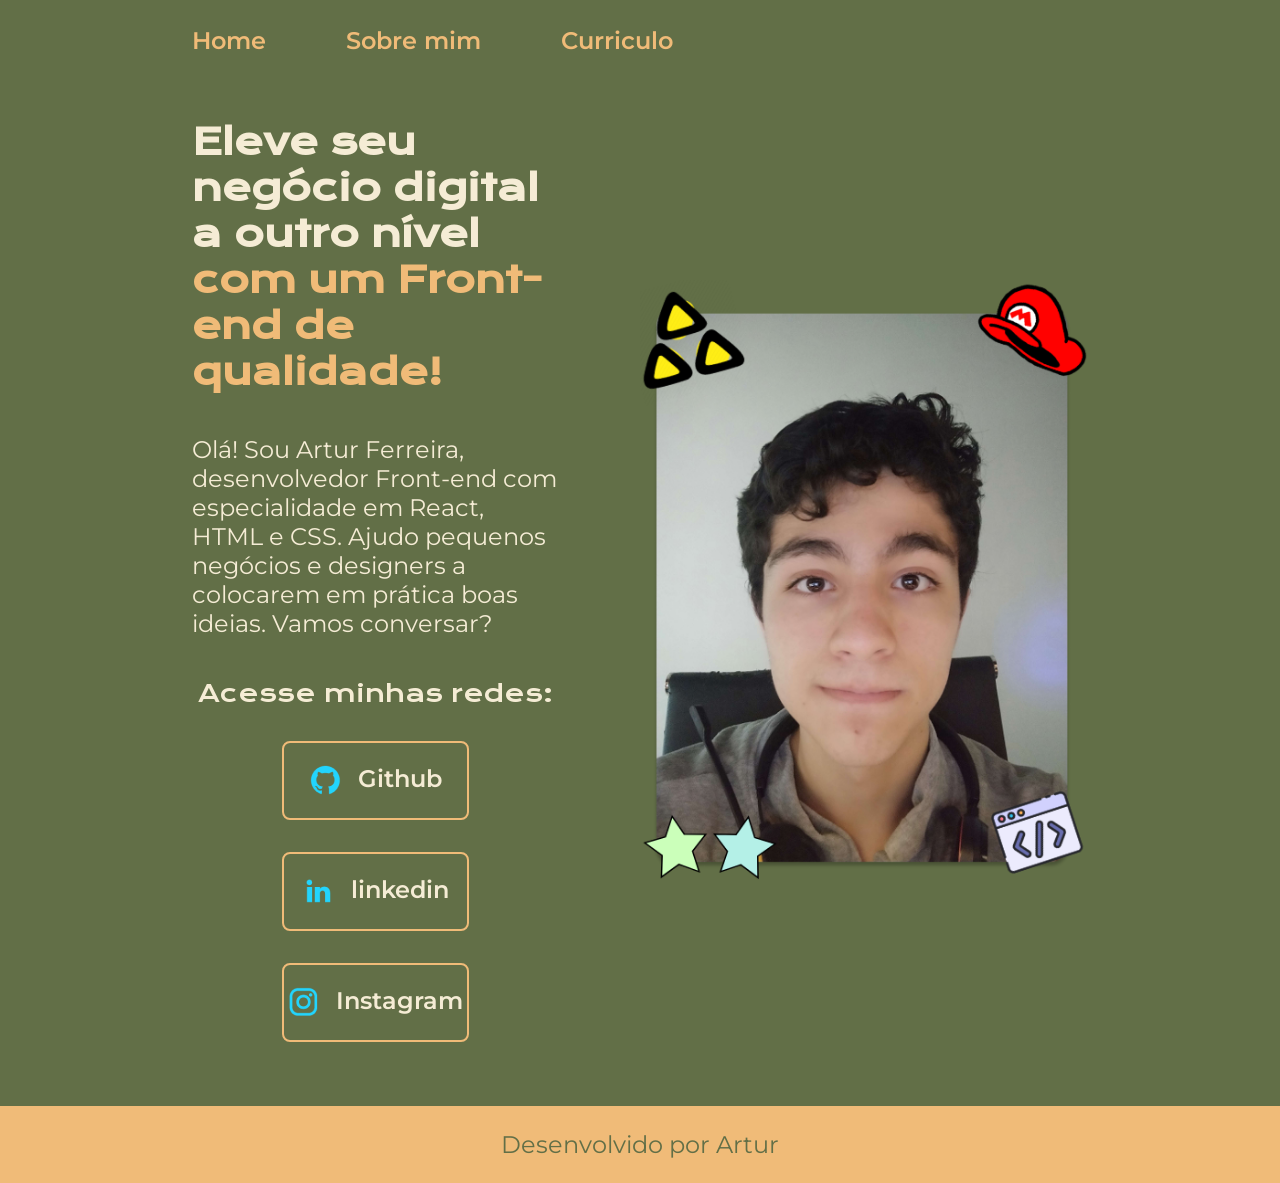
<file: index.html>
<!DOCTYPE html>
<html lang="pt-br">
<head>
    <meta charset="UTF-8">
    <meta name="viewport" content="width=device-width, initial-scale=1.0">
    <title>Portifolio</title>
    <link rel="stylesheet" href="/styles/style.css">
    <link rel="icon" href="/assets/Icon_port.jpeg">

</head>
<body>
    <header class="cabecalho">
        <nav class="cabecalho__menu">
            <a class="cabecalho__menu__link" href="index.html" >Home</a>
            <a class="cabecalho__menu__link" href="about.html" >Sobre mim</a>
            <a class="cabecalho__menu__link" href="curriculo.html" >Curriculo</a> 
            
        </nav>
    </header>
    <main class="apresentacao">
        <section class="apresentacao__conteudo" >
            <h1 class="apresentacao__conteudo__titulo">Eleve seu negócio digital a outro nível <strong class="titulo-destaque">com um Front-end de qualidade!</strong></h1>
            <p class="apresentacao__conteudo__texto">Olá! Sou Artur Ferreira, desenvolvedor Front-end com especialidade em React, HTML e CSS. Ajudo pequenos negócios e designers a colocarem em prática boas ideias. Vamos conversar?</p>
            <div class="apresentacao__links">
                <h2 class="apresentacao__links__subtitulo">Acesse minhas redes:</h2>

            <a class="apresentacao__links__navegacao" href="https://github.com/Ninjinha64">
                <img src="/assets/github_.png" alt="">
                Github
            </a>

            <a class="apresentacao__links__navegacao" href="https://www.linkedin.com/in/artur-ferreira-miguel-a38b912b1/">
                <img src="/assets/linkedin.png" alt="">
                linkedin
            </a>

            <a class="apresentacao__links__navegacao" href="https://www.instagram.com/artur_ferreira_lima/">
                <img src="/assets/instagram.png" alt="">
                Instagram
            </a>

            

            </div>
        </section>

        <img class="apresentacao__imagem" src="./assets/Me_New.png" alt="Foto de Artur Ferreira">
    </main> 
    <footer class="rodape">
        <p>Desenvolvido por Artur</p>
    </footer>
    
</body>
</html>
</file>
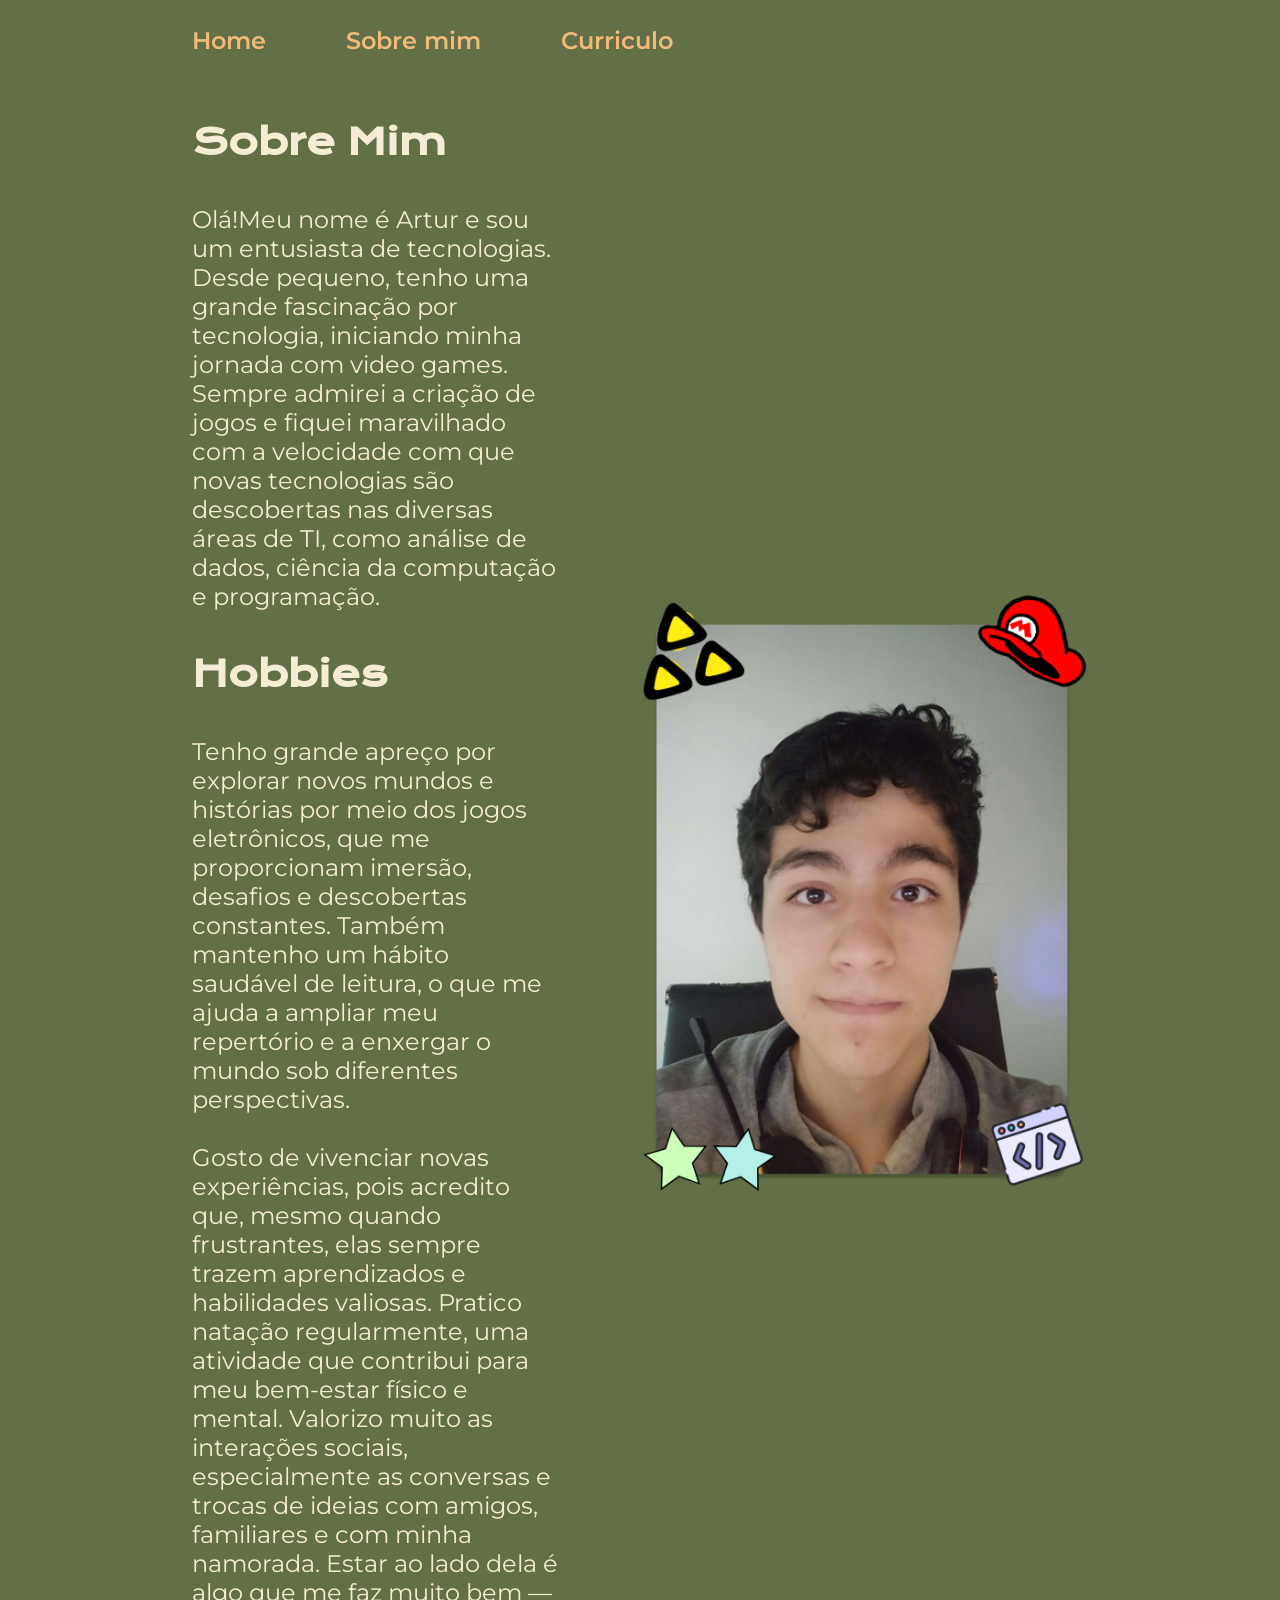
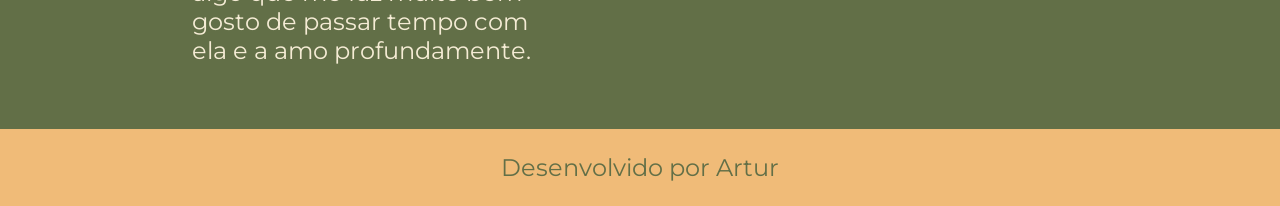
<file: about.html>
<!DOCTYPE html>
<html lang="pt-br">

<head>
    <meta charset="UTF-8">
    <meta name="viewport" content="width=device-width, initial-scale=1.0">
    <title>Sobre mim</title>
    <link rel="stylesheet" href="./styles/style.css">
    <link rel="icon" href="/assets/Icon_port.jpeg">
</head>

<body>
    <header class="cabecalho">
        <nav class="cabecalho__menu">
            <a class="cabecalho__menu__link" href="index.html">Home</a>
            <a class="cabecalho__menu__link" href="about.html">Sobre mim</a>
            <a class="cabecalho__menu__link" href="curriculo.html">Curriculo</a>
        </nav>
    </header>


    <main class="apresentacao">
        <section class="apresentacao__conteudo">
            <h1 class="apresentacao__conteudo__titulo">Sobre Mim</h1>
            <p class="apresentacao__conteudo__texto">Olá!Meu nome é Artur e sou um entusiasta de tecnologias. Desde
                pequeno, tenho uma grande fascinação por tecnologia, iniciando minha jornada com video games. Sempre
                admirei a criação de jogos e fiquei maravilhado com a velocidade com que novas tecnologias são
                descobertas nas diversas áreas de TI, como análise de dados, ciência da computação e programação.</p>
            <h2 class="apresentacao__conteudo__titulo">Hobbies</h2>
            <p class="apresentacao__conteudo__texto">Tenho grande apreço por explorar novos mundos e histórias por meio dos jogos eletrônicos, que me proporcionam imersão, desafios e descobertas constantes. Também mantenho um hábito saudável de leitura, o que me ajuda a ampliar meu repertório e a enxergar o mundo sob diferentes perspectivas.<br>
                <br>
                Gosto de vivenciar novas experiências, pois acredito que, mesmo quando frustrantes, elas sempre trazem aprendizados e habilidades valiosas. Pratico natação regularmente, uma atividade que contribui para meu bem-estar físico e mental. Valorizo muito as interações sociais, especialmente as conversas e trocas de ideias com amigos, familiares e com minha namorada. Estar ao lado dela é algo que me faz muito bem — gosto de passar tempo com ela e a amo profundamente.<br></p>
        </section>
        <img class="apresentacao__imagem" src="./assets/Me_New.png" alt="Foto de Artur Ferreira">
    </main>


    <footer class="rodape">
        <p>Desenvolvido por Artur</p>
    </footer>

</body>

</html>
</file>
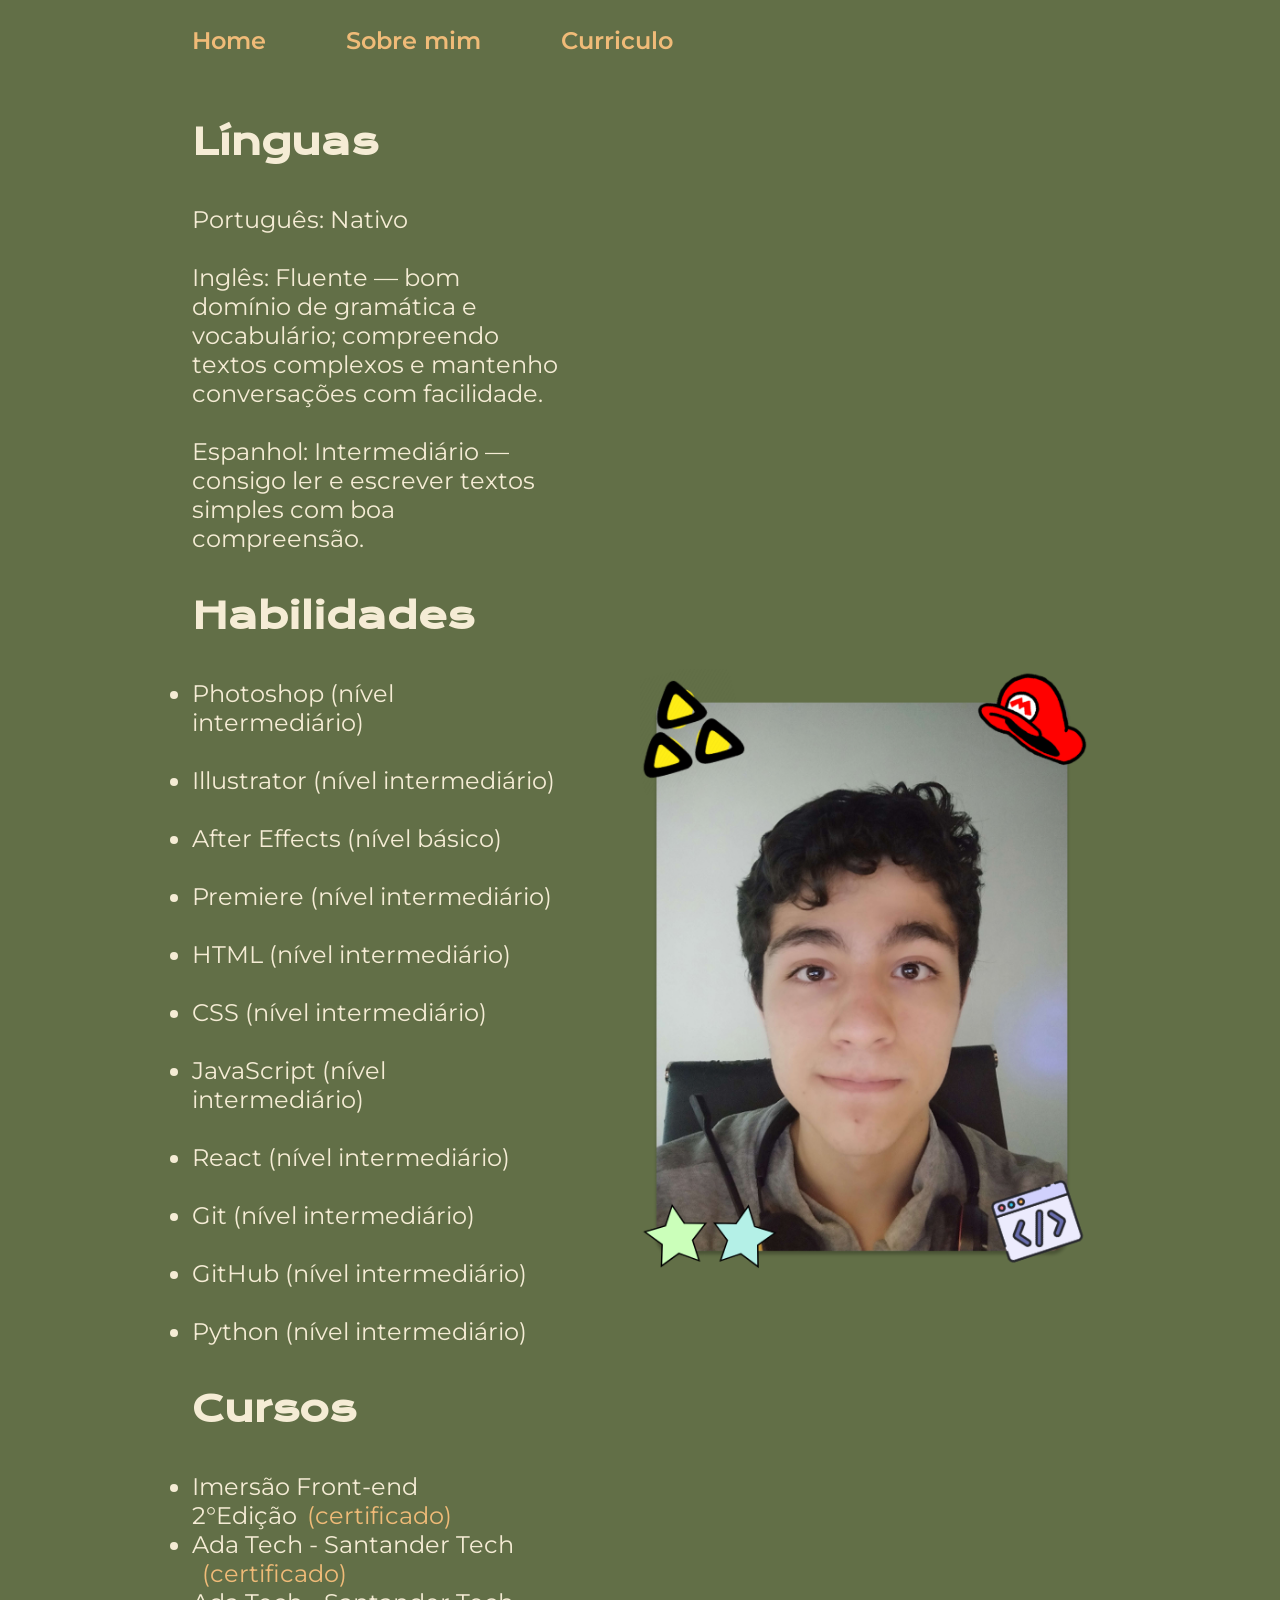
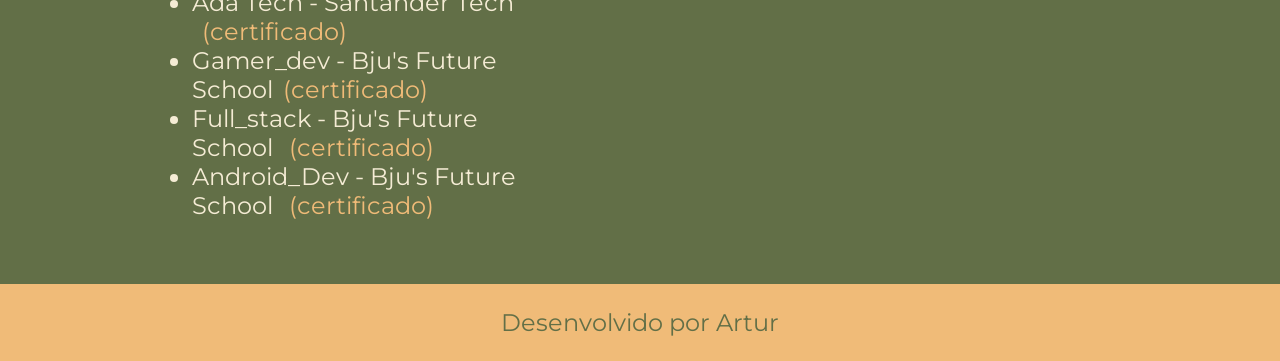
<file: curriculo.html>
<!DOCTYPE html>
<html lang="pt-br">

<head>
    <meta charset="UTF-8">
    <meta name="viewport" content="width=device-width, initial-scale=1.0">
    <title>Document</title>
    <link rel="stylesheet" href="./styles/style.css">
    <link rel="icon" href="/assets/Icon_port.jpeg">
</head>

<body>
    <header class="cabecalho">
        <nav class="cabecalho__menu">
            <a class="cabecalho__menu__link" href="index.html">Home</a>
            <a class="cabecalho__menu__link" href="about.html">Sobre mim</a>
            <a class="cabecalho__menu__link" href="curriculo.html">Curriculo</a>
        </nav>
    </header>

    <main class="apresentacao">
        <section class="apresentacao__conteudo">
            <h1 class="apresentacao__conteudo__titulo">Línguas</h1>
            <p class="apresentacao__conteudo__texto">
                Português: Nativo <br>
                <br>
                Inglês: Fluente — bom domínio de gramática e vocabulário; compreendo textos complexos e mantenho conversações com facilidade. <br>
                <br>
                Espanhol: Intermediário — consigo ler e escrever textos simples com boa compreensão.
            </p>
            <h2 class="apresentacao__conteudo__titulo">Habilidades</h2>
            <ul class="apresentacao__conteudo__texto">
                <li>Photoshop (nível intermediário)</li>
                <br>
                <li>Illustrator (nível intermediário)</li>
                <br>
                <li>After Effects (nível básico)</li>
                <br>
                <li>Premiere (nível intermediário)</li>
                <br>
                <li>HTML (nível intermediário)</li>
                <br>
                <li>CSS (nível intermediário)</li>
                <br>
                <li>JavaScript (nível intermediário)</li>
                <br>
                <li>React (nível intermediário)</li>
                <br>
                <li>Git (nível intermediário)</li>
                <br>
                <li>GitHub (nível intermediário)</li>
                <br>
                <li>Python (nível intermediário)</li>
            </ul>
            <h2 class="apresentacao__conteudo__titulo">Cursos</h2>
            <div class="apresentacao__conteudo__texto">
                <ul class="apresentacao__conteudo__texto">
                    <li> Imersão Front-end 2°Edição<a href="assets/Artur Lima.pdf">(certificado)</a> </li>
                    <li> Ada Tech - Santander Tech <a
                            href="assets/Certificado - História da ciência da computação (1).pdf">(certificado)</a></li>
                    <li>Ada Tech - Santander Tech <a
                            href="/assets/Certificado - Básico sobre o funcionamento do computador.pdf">(certificado)</a>
                    </li>
                    <li>Gamer_dev - Bju's Future School<a href="/assets/gamer_develop.pdf">(certificado)</a> </li>
                    <li>Full_stack - Bju's Future School <a href="/assets/Full_stack_certificate.pdf">(certificado)</a>
                    </li>
                    <li>Android_Dev - Bju's Future School <a href="/assets/Android_develop.pdf">(certificado)</a></li>
                </ul>
            </div>
        </section>
        <img class="apresentacao__imagem" src="./assets/Me_New.png" alt="Foto de Artur Ferreira">

    </main>
    <footer class="rodape">
        <p>Desenvolvido por Artur</p>


</body>

</html>
</file>
<file: styles/style.css>
/* @import url('https://fonts.googleapis.com/css2?family=Krona+One&family=Montserrat:ital@0;1&display=swap'); */

/* @import url('https://fonts.googleapis.com/css2?family=Krona+One&family=Montserrat:ital,wght@0,600;1,600&display=swap'); */

@import url('https://fonts.googleapis.com/css2?family=Krona+One&family=Montserrat:ital,wght@0,600;1,600&display=swap');

:root{
    --cor--primaria: #626F47;
    --cor--secundaria: #F5ECD5;
    --cor--terciaria: #F0BB78;
    --cor--hover: #A4B465;

    --fonte-primaria: 'Krona One', sans-serif;
    --fonte-secundaria: 'Montserrat', sans-serif;
    
    
    /*Cores Globais no código*/
}


* {
    margin: 0;
    padding: 0;
}


body {
    
    background-color: var(--cor--primaria);
    box-sizing: border-box;
    color: var(--cor--secundaria);
}

.cabecalho {
    padding: 2% 0 0 15%;
}

.cabecalho__menu {
    display: flex;
    gap: 80px;
}

.cabecalho__menu__link{
    font-family: var(--fonte-secundaria);
    font-size: 1.5rem;
    font-weight: 600;
    color: var(--cor--terciaria);
    text-decoration: none;


}
 

.apresentacao {
    padding: 5% 15%;
    display: flex;
    align-items: center;
    justify-content: space-between;
    gap: 82px   ;
    
}

.apresentacao__conteudo {
    width: 50%;
    display: flex;
    flex-direction: column;
    gap: 40px;
   

}



.apresentacao__conteudo__titulo{
    font-size: 2.25rem;
    font-family: var(--fonte-primaria);
}

.titulo-destaque {
    color: var(--cor--terciaria);
}

.apresentacao__conteudo__texto {
    font-size: 1.5rem;
    font-family: var(--fonte-secundaria);
   
}

.apresentacao__links{
    display: flex;
    flex-direction: column;
    justify-content: space-between;
    align-items: center;
    gap: 32px;
}

.apresentacao__links__subtitulo {
    font-family: var(--fonte-primaria);
    font-weight: 400;
    size: 1.5rem;

}

.apresentacao__links__navegacao{
    /* background-color: #22D4FD; */
    display: flex;
    justify-content: center;
    gap: 16px;
    border: 2px solid var(--cor--terciaria);
    width: 50%;
    text-align: center;
    border-radius: 8px;
    font-size: 1.5rem;
    font-weight: 600;
    padding: 21.5px 0;
    text-decoration: none;
    color: var(--cor--secundaria);
    font-family: var(--fonte-secundaria);


}

.apresentacao__links__link:hover {
    background-color: var(--cor--hover);
    /* font-family: monospace; */
    /* padding: 3%; */

}

/* span {
    color: #22D4FD;
    border: 1px solid #22D4FD;
    padding: 10px;
} */

.apresentacao__imagem {
    width: 50%;
}




.rodape {
    padding: 24px;
    color: var(--cor--primaria);
    background-color: var(--cor--terciaria);
    text-align: center;
    font-family: var(--fonte-secundaria);
    font-size: 1.5rem;
    font-weight: 400;


}


.apresentacao__conteudo__texto a{
    text-decoration: none;
    color: var(--cor--terciaria);
    padding: 10px;
    

}


@media (max-width: 1200px) {
    .cabecalho {
        padding: 10%;
    }

    .cabecalho__menu {
        justify-content: center;
    }
        


    .apresentacao {
        flex-direction: column-reverse;
        padding: 5%;;
    }

    .apresentacao__conteudo {
        width: auto;
        
    }
}
</file>
